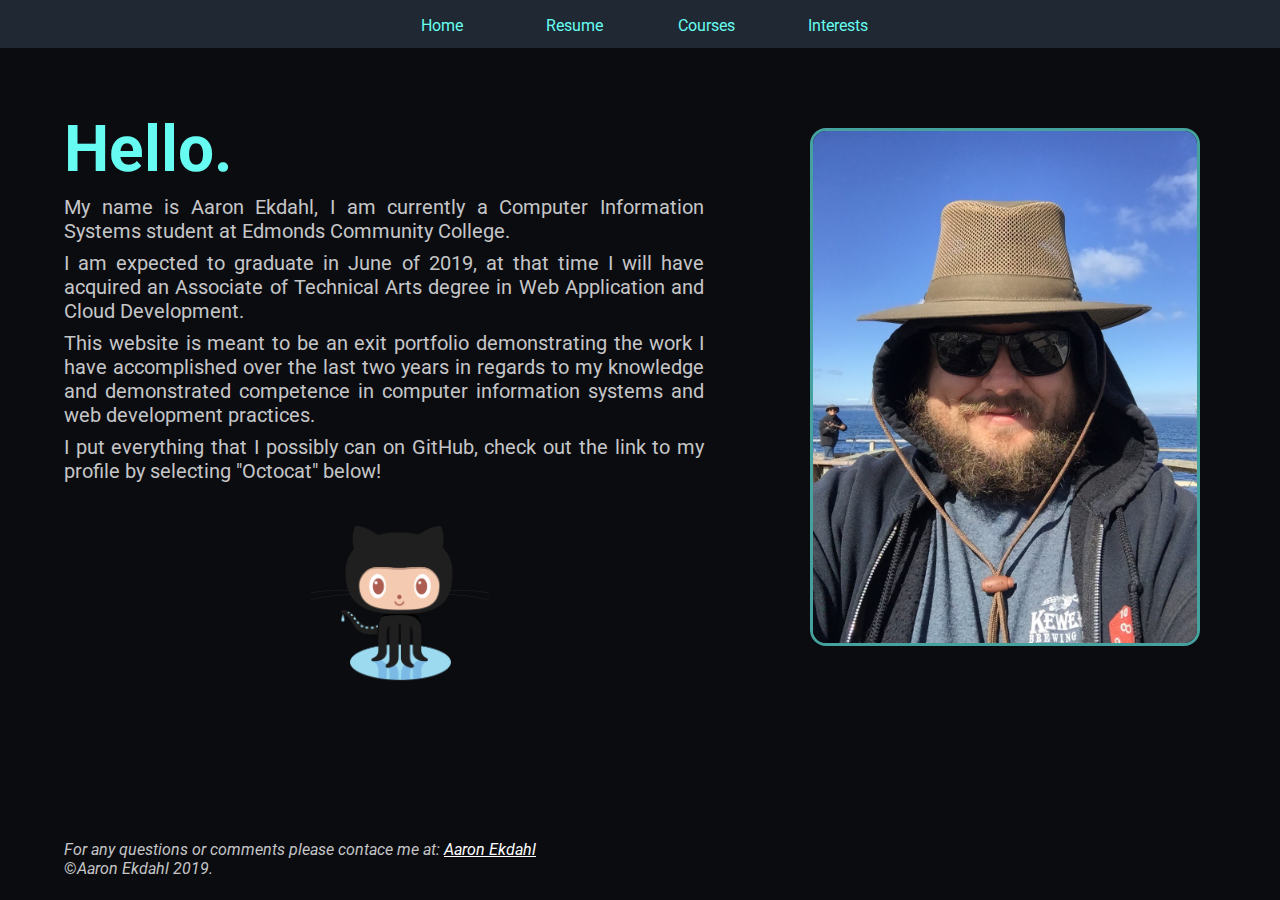
<file: index.html>
<!DOCTYPE html>
<html lang="en">
  <head>
    <meta charset="utf-8"/>
    <meta name="description" content="CIS241 Final Project">
    <meta name="keywords" content="CIS,Computer Information Systems, HTML, CSS, SQL, Database Design, Design, Web Development">
    <meta name="author" content="Aaron Ekdahl">
    <meta name="robots" content="noindex">
    <title>Aaron Ekdahl - Portfolio</title>
    <link href='https://fonts.googleapis.com/css?family=Roboto:400' rel='stylesheet' type='text/css'>
    <link rel="stylesheet" href="style.css">
  </head>
<body>
  <div id="page-container">
    <div id="content-wrap">
    <header>
      <nav>
        <ul id="menu">
          <li><a href="index.html">Home</a></li>
          <li><a href="resume.html">Resume</a></li>
          <li><a href="courses.html">Courses</a></li>
          <li><a href="interests.html">Interests</a></li>
        </ul>
      </nav>
    </header>

    <img class="profile-photo" src="images/me.jpg" alt="Photograph of Aaron Ekdahl" width="30%">

    <section id="home-page">
      <header id="introduction">
        <div class="typewriter">
          <h1>Hello.</h1>
        </div>
              <p>My name is Aaron Ekdahl, I am currently a Computer Information Systems student at Edmonds Community College.
              </p>
              <p>I am expected to graduate in June of 2019, at that time I will have acquired an Associate of Technical Arts degree in Web Application and Cloud Development.
              </p>
              <p>
                This website is meant to be an exit portfolio demonstrating the work I have accomplished over the last two years in regards to my knowledge and demonstrated competence in computer information systems and web development practices.
              </p>
              <p>
                I put everything that I possibly can on GitHub, check out the link to my profile by selecting "Octocat" below!
              </p>
              <a href="https://github.com/aaronekdahl"><img id="octocat" src="images/octocat.png" alt="github logo octocat" width="30%"></a>
      </header>
    </section>

    <footer>
      <address>
        For any questions or comments please contace me at:
        <a href="mailto:aaronekdahl@me.com">Aaron Ekdahl</a>
      </address>
      <p>&copy;<em>Aaron Ekdahl 2019.</em></p>
    </footer>
  </div>
</div>
  </body>
</html>
</file>
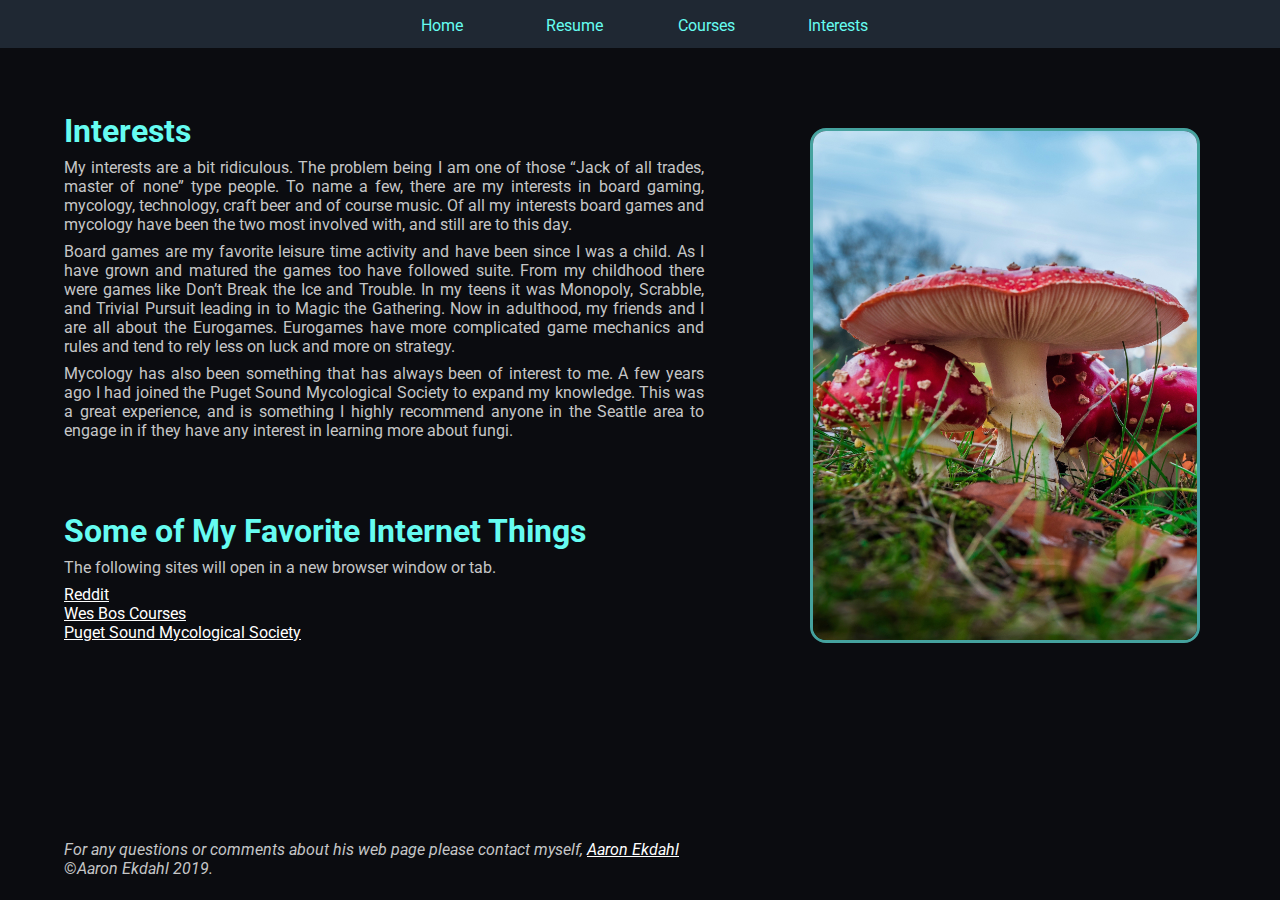
<file: interests.html>
<!DOCTYPE html>
<html lang="en">
  <head>
    <meta charset="utf-8"/>
    <meta name="description" content="CIS241 Final Project">
    <meta name="keywords" content="CIS,Computer Information Systems, Aerospace Engineering, HTML, CSS, SQL, Database Design, Design">
    <meta name="author" content="Aaron Ekdahl">
    <meta name="robots" content="noindex">
    <title>Aaron Ekdahl - Interests</title>
    <link href='https://fonts.googleapis.com/css?family=Roboto:400' rel='stylesheet' type='text/css'>
    <link rel="stylesheet" href="style.css">
  </head>
<body>
  <div id="page-container">
    <div id="content-wrap">
      <header>
        <nav>
          <ul id="menu">
            <li><a href="index.html">Home</a></li>
            <li><a href="resume.html">Resume</a></li>
            <li><a href="courses.html">Courses</a></li>
            <li><a href="interests.html">Interests</a></li>
          </ul>
        </nav>
      </header>

      <img class="profile-photo" src="images/fly-agaric.jpeg" alt="Bridge with reflection in water" width="30%">

      <section>
        <header id="interests">
          <h1>Interests</h1>
                <p>My interests are a bit ridiculous. The problem being I am one of those “Jack of all trades, master of none” type people. To name a few, there are my interests in board gaming, mycology, technology, craft beer and of course music. Of all my interests board games and mycology have been the two most involved with, and still are to this day.</p>

                <p>Board games are my favorite leisure time activity and have been since I was a child. As I have grown and matured the games too have followed suite. From my childhood there were games like Don’t Break the Ice and Trouble. In my teens it was Monopoly, Scrabble, and Trivial Pursuit leading in to Magic the Gathering. Now in adulthood, my friends and I are all about the Eurogames. Eurogames have more complicated game mechanics and rules and tend to rely less on luck and more on strategy.</p>

                <p>Mycology has also been something that has always been of interest to me. A few years ago I had joined the Puget Sound Mycological Society to expand my knowledge. This was a great experience, and is something I highly recommend anyone in the Seattle area to engage in if they have any interest in learning more about fungi.</p>
        </header>
      </section>

      <section>
        <header>
          <h1>Some of My Favorite Internet Things</h1>
            <p>The following sites will open in a new browser window or tab.</p><br>
              <div class="links">
                <ul>
                  <li><a href="https://www.reddit.com/"target="_blank">Reddit</a></li>
                  <li><a href="https://wesbos.com/courses/"target="_blank">Wes Bos Courses</a></li>
                  <li><a href="http://www.psms.org/index.php"target="_blank">Puget Sound Mycological Society</a></li>
                </ul>
              </div>
        </header>
      </section>

    <br>
    <br>

      <footer>
        <address>
          For any questions or comments about his web page please contact myself, <a href="mailto:aaronekdahl@me.com">Aaron Ekdahl</a>
        </address>
        <p>&copy;<em>Aaron Ekdahl 2019.</em></p>
      </footer>
    </div>
  </div>
</body>
</html>
</file>
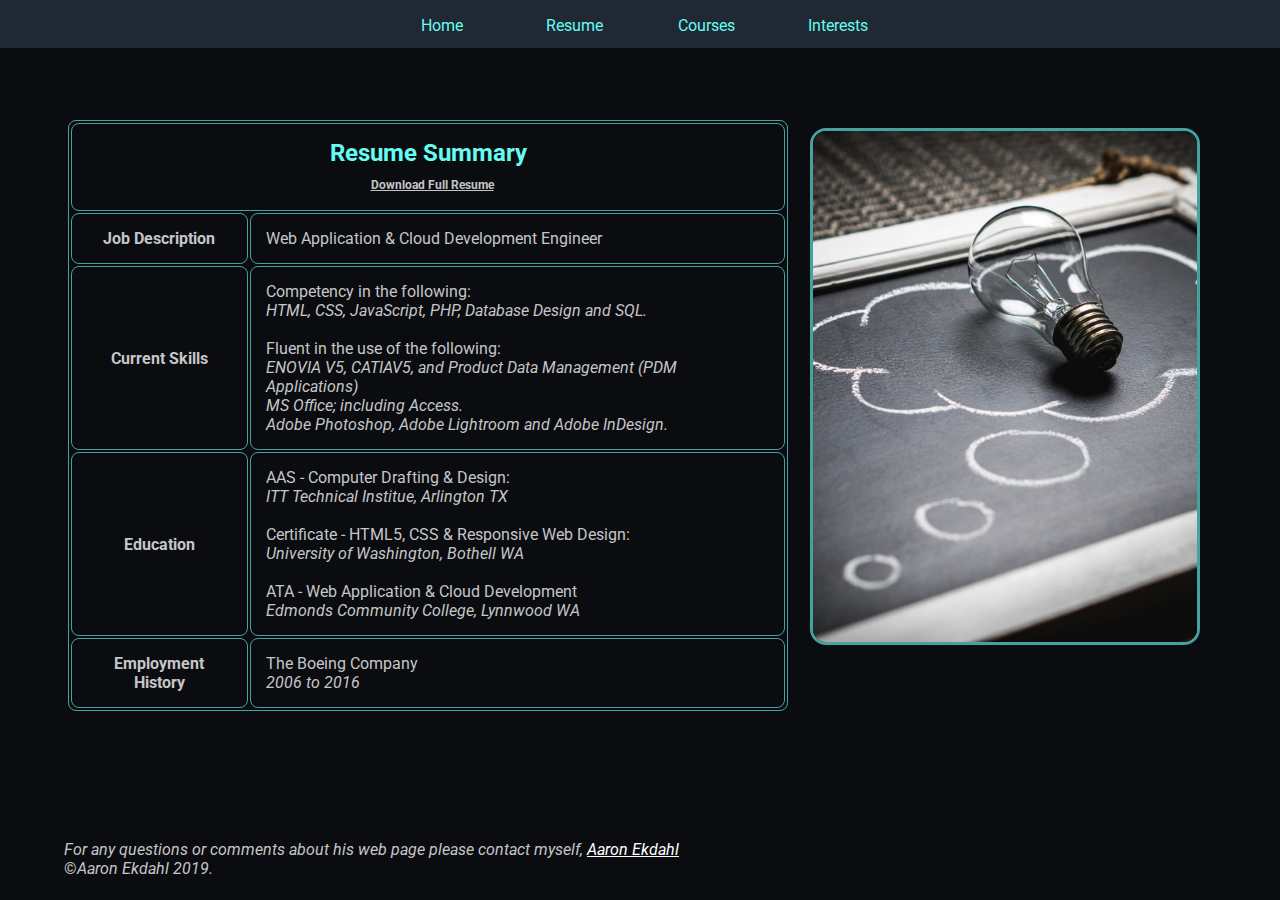
<file: resume.html>
<!DOCTYPE html>
<html lang="en">
  <head>
    <meta charset="utf-8"/>
    <meta name="description" content="CIS241 Final Project">
    <meta name="keywords" content="CIS,Computer Information Systems, Aerospace Engineering, HTML, CSS, SQL, Database Design, Design">
    <meta name="author" content="Aaron Ekdahl">
    <meta name="robots" content="noindex">
    <title>Aaron Ekdahl - Resume</title>
    <link href='https://fonts.googleapis.com/css?family=Roboto:400' rel='stylesheet' type='text/css'>
    <link rel="stylesheet" href="style.css">
  </head>

<body>
  <div id="page-container">
    <div id="content-wrap">
      <header>
        <nav>
          <ul id="menu">
            <li><a href="index.html">Home</a></li>
            <li><a href="resume.html">Resume</a></li>
            <li><a href="courses.html">Courses</a></li>
            <li><a href="interests.html">Interests</a></li>
          </ul>
        </nav>
      </header>

      <img class="profile-photo" src="images/resume.jpeg" alt="Bridge with reflection in water" width="30%">

      <table class="center">
        <tr>
          <th class="table-head" colspan="2">Resume Summary<br><span class="resume"><a href="documentation/aaronekdahl-resume.pdf">Download Full Resume</a></span></th>
        </tr>
        <tr>
          <th>Job Description</th>
          <td>Web Application & Cloud Development Engineer</td>
        </tr>
        <tr>
          <th>Current Skills</th>
          <td>Competency in the following:<br>
            <em>HTML, CSS, JavaScript, PHP, Database Design and SQL.</em><br><br>
            Fluent in the use of the following:<br>
            <em>ENOVIA V5, CATIAV5, and Product Data Management (PDM Applications)<br>
            MS Office; including Access.<br>
            Adobe Photoshop, Adobe Lightroom and Adobe InDesign.
            </em>
          </td>
        </tr>
        <tr>
          <th>Education</th>
          <td>AAS - Computer Drafting & Design: <br>
          <em>ITT Technical Institue, Arlington TX</em><br><br>
          Certificate - HTML5, CSS & Responsive Web Design:<br>
          <em>University of Washington, Bothell WA</em><br><br>
          ATA - Web Application & Cloud Development <br>
          <em>Edmonds Community College, Lynnwood WA</em>
          </td>
        </tr>
        <tr>
          <th>Employment History</th>
          <td>The Boeing Company<br>
          <em>2006 to 2016</em>
          </td>
        </tr>
     </table>

    <br><br><br>

      <footer>
        <address>
          For any questions or comments about his web page please contact myself, <a href="mailto:aaronekdahl@me.com">Aaron Ekdahl</a>
        </address>
        <p>&copy;<em>Aaron Ekdahl 2019.</em></p>
      </footer>
      </div>
  </div>
</body>
</html>
</file>
<file: style.css>
* body {
  font-family: 'Roboto', sans-serif;
  font-size: 16px;
  background-color: #0B0C10;
  height: 100%;

}

html {
  height: 100%;
}

#page-container {
  position: relative;
  min-height: 100vh;
}

section {
  padding-left: 4rem;
  padding-top: 3rem;
  width: 50%;
  text-align: justify;
}

h1 {
    font-size: 2rem;
    color: #66FCF1;
    padding-top: 1rem;
    margin-bottom: .5rem;
}

h2 {
    color: #66FCF1;
}

h3{
  color: #66FCF1;
  padding-bottom: .5rem;
}

section p {
  color: #C5C6C7;
  display: inline-block;
  width: 100%;
}

#home-page h1 {
  font-size: 4rem;
  margin-bottom: .5rem;
}

#home-page p {
  font-size: 1.25rem;
}

p {
  padding-bottom: .5rem;
  color: #C5C6C7;
}

q {
  color: #C5C6C7;
}

nav {
    height: 3rem;
    background-color: #1F2833;
    width: 100%;

}

nav ul {
    list-style-type: none;
    text-align: center;
    overflow: hidden;
    background-color: #1F2833;
    height: 3rem;

}

#menu li {
  display: inline-block;
  height: 3rem;

}

#menu li a {
    display: inline-block;
    height: 3rem;
    text-decoration: none;
    text-align: center;
    width: 6rem;
    padding-top: 1rem;
    padding-bottom: 1rem;
    padding-left: 1rem;
    padding-right: 1rem;
    color: #66FCF1;
}

li a:hover {
    background-color: #0B0C10;
    }

ul {
    list-style-type: none;
}

a {
    color: white;
}

.profile-photo {
  float: right;
  border: solid #45A29E;
  margin-right: 5rem;
  margin-top: 5rem;
  border-radius: 1rem;
}

@import url(https://fonts.googleapis.com/css?family=Roboto:100+Sans:300,400);
* {
	margin: 0;
	padding: 0;
}

#content-wrap {
  padding-bottom: 2.5rem;
}

footer {
  color: #C5C6C7;
  position: absolute;
  bottom: 20px;
  width: 100%;
  height: 2.5rem;

}

footer address, footer p {
  padding-left: 4rem;
}

.p-list {
  align-content: flex-end;
  color: #C5C6C7
}

table {
  margin-left: 4.25rem;
  margin-top: 4.5rem;
  width: 45rem;
}

table, td, th {
border: 1px solid #45A29E;
color: #C5C6C7;
border-radius: .5rem;
}

td, th {
padding:15px;
color: #C5C6C7
}

tr th.table-head {
  color: #66FCF1;
  font-size: 1.5rem;
}

td.center {
text-align: left;
color: #C5C6C7
}

.resume {
  padding-left: .5rem;
  font-size: .75rem;
}

.resume a {
  color: #C5C6C7;
}

form {
  color: white;
  margin-top: 35px;
}

.courses ul li{
  text-decoration: none;
}

.courses ul p {
  margin-bottom: .5rem;
}

.courses li {
  color: #66FCF1;
  padding-bottom: .5rem;
}

.courses li a {
  color: #45A29E;
}

.courses li a:hover {
  color: #66FCF1;
}

.courses li a:visited {
  color: #1f323c;
}

section #course-list {
  margin-top: -3.5rem;
  margin-bottom: 1rem;
}

strong {
  color: #66FCF1;
}

#octocat {
margin-top: 2rem;
margin-left: 15rem;
}

/*Blinking cursor test 1 - <span class="blinking-cursor">|</span>*/

/*
.blinking-cursor {
  font-weight: 100;
  font-size: 5rem;
  color: #66FCF1;
  -webkit-animation: 1.5s blink step-end infinite;
  -moz-animation: 1.5s blink step-end infinite;
  -ms-animation: 1.5s blink step-end infinite;
  -o-animation: 1.5s blink step-end infinite;
  animation: 1.5s blink step-end infinite;
  margin-bottom: 0;
}

@keyframes "blink" {
  from, to {
    color: transparent;
  }
  50% {
    color: #66FCF1;
  }
}

@-moz-keyframes blink {
  from, to {
    color: transparent;
  }
  50% {
    color: #66FCF1;
  }
}

@-webkit-keyframes "blink" {
  from, to {
    color: transparent;
  }
  50% {
    color: #66FCF1;
  }
}

@-ms-keyframes "blink" {
  from, to {
    color: transparent;
  }
  50% {
    color: #66FCF1;
  }
}

@-o-keyframes "blink" {
  from, to {
    color: transparent;
  }
  50% {
    color: #66FCF1;
  }
}

*/

/* Blinking cursor test 2*/

/*
.typewriter h1 {
  color: #66FCF1;
  font-family: Roboto;
  overflow: hidden; /* Ensures the content is not revealed until the animation -->
  border-right: .15em solid #66FCF1; /* The typwriter cursor -->
  white-space: nowrap; /* Keeps the content on a single line -->
  margin: 0 auto; /* Gives that scrolling effect as the typing happens -->
  letter-spacing: .05em; /* Adjust as needed -->
  animation:
    typing 3.5S steps(32, end),
    blink-caret 1.5s step-end infinite;
}

/* The typing effect -->
@keyframes typing {
  from { width: 0 }
  to { width: 100% }
}

/* The typewriter cursor effect -->
@keyframes blink-caret {
  from, to { border-color: transparent }
  50% { border-color: #66FCF1 }
}
*/
</file>
